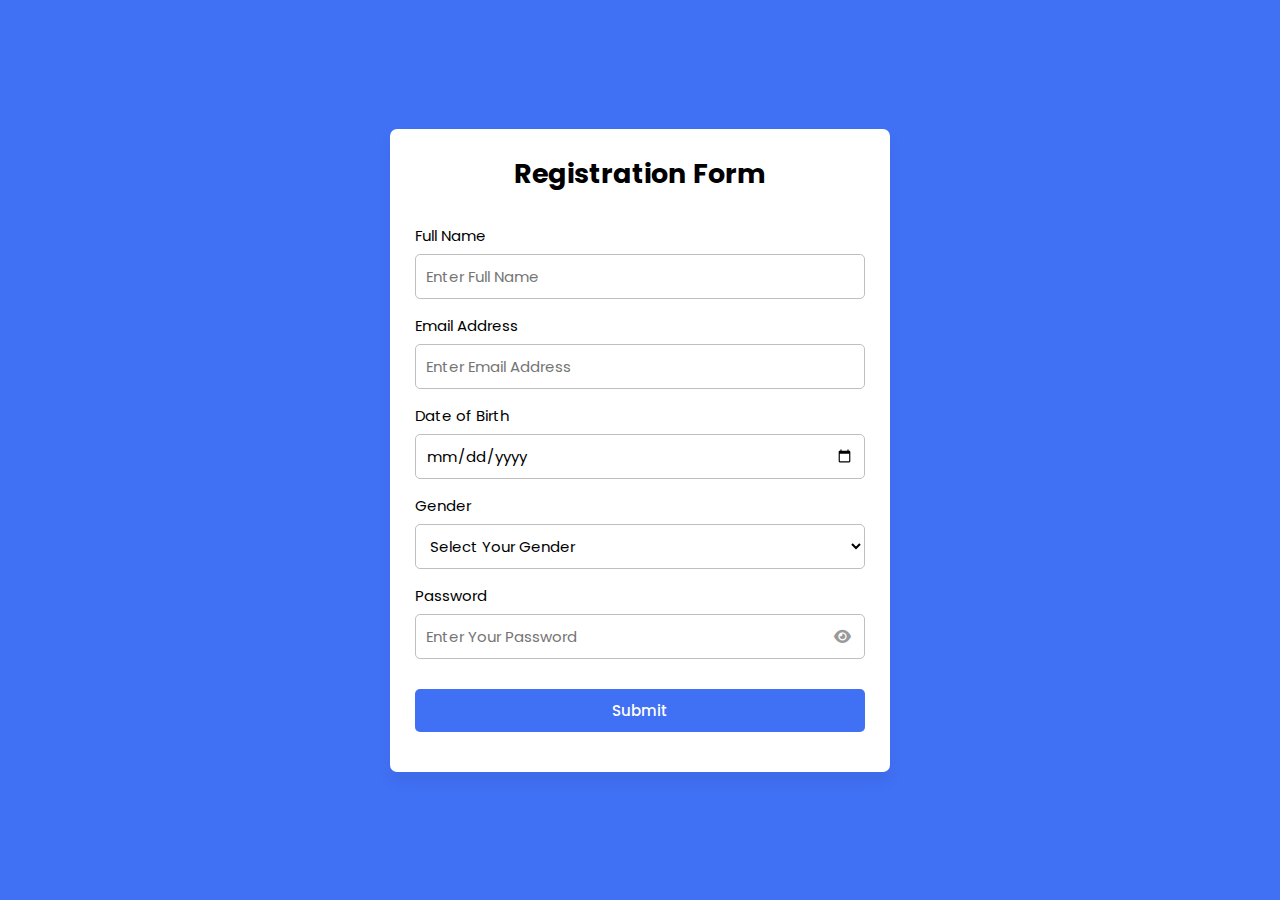
<file: index.html>
<!DOCTYPE html>
<html lang="en">
  <head>
    <meta charset="UTF-8" />
    <meta name="viewport" content="width=device-width, initial-scale=1.0" />
    <title>Form Validation | Tivotal</title>

    <!--font awesome-->
    <link
      rel="stylesheet"
      href="https://cdnjs.cloudflare.com/ajax/libs/font-awesome/6.4.0/css/all.min.css"
    />

    <!--css file-->
    <link rel="stylesheet" href="styles.css" />
  </head>
  <body>
    <form action="success.html" class="form">
      <h2>Registration Form</h2>

      <div class="form-group">
        <label for="">Full Name</label>
        <input type="text" placeholder="Enter Full Name" class="name" />
      </div>
      <div class="form-group">
        <label for="">Email Address</label>
        <input type="email" placeholder="Enter Email Address" class="email" />
      </div>
      <div class="form-group">
        <label for="">Date of Birth</label>
        <input type="date" placeholder="Enter Date of Birth" class="date" />
      </div>
      <div class="form-group">
        <label for="">Gender</label>
        <select name="" id="" class="gender">
          <option value="" selected disabled>Select Your Gender</option>
          <option value="male">Male</option>
          <option value="female">Female</option>
          <option value="other">Other</option>
        </select>
      </div>
      <div class="form-group">
        <label for="">Password</label>
        <input
          type="password"
          class="password"
          placeholder="Enter Your Password"
        />
        <i class="fas fa-eye toggleBtn"></i>
      </div>
      <div class="form-group btn">
        <input type="submit" value="Submit" />
      </div>
    </form>

    <script src="app.js"></script>
  </body>
</html>
</file>
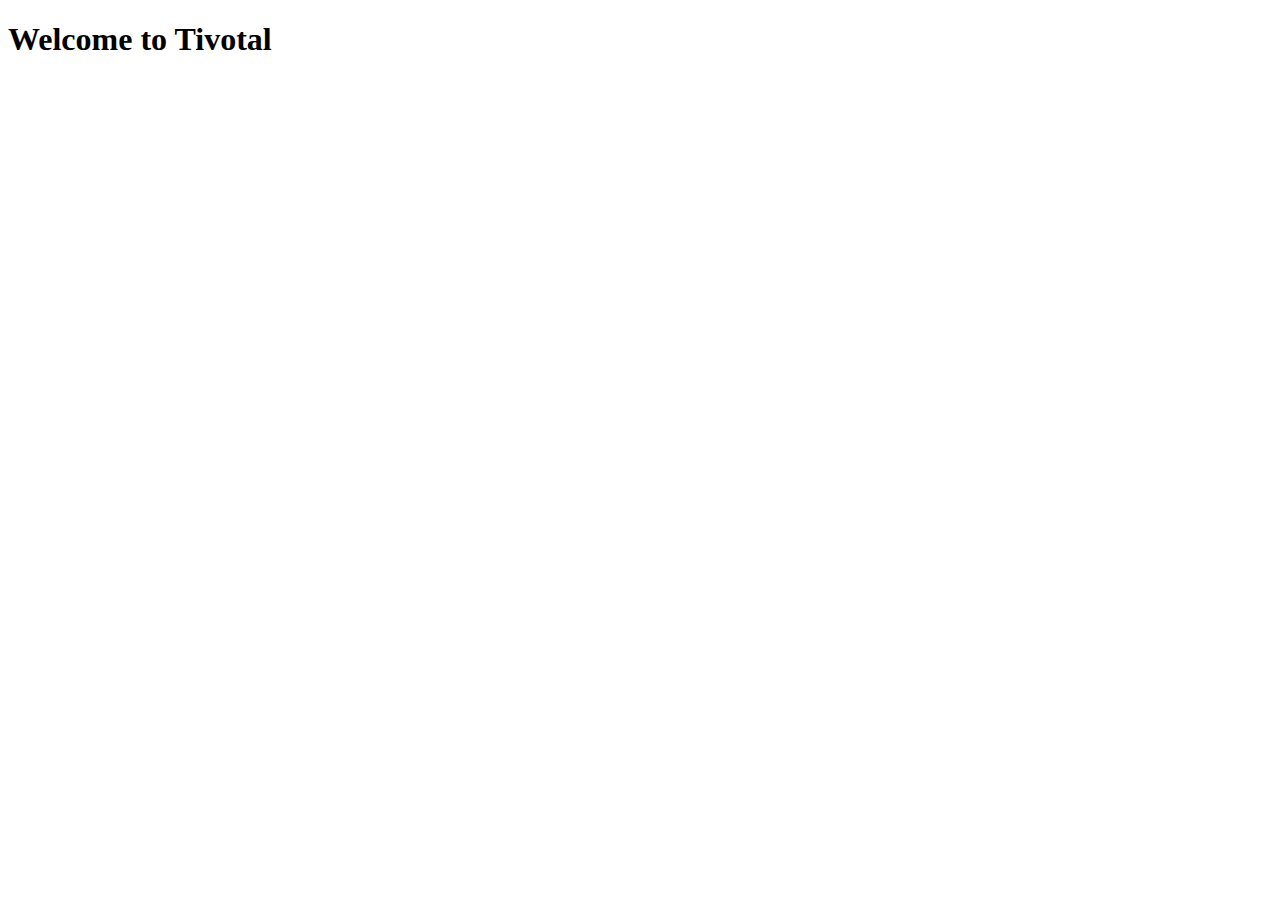
<file: success.html>
<!DOCTYPE html>
<html lang="en">
  <head>
    <meta charset="UTF-8" />
    <meta name="viewport" content="width=device-width, initial-scale=1.0" />
    <title>Registration Successful</title>
  </head>
  <body>
    <h1>Welcome to Tivotal</h1>
  </body>
</html>
</file>
<file: styles.css>
/* Created by Tivotal */

/* Google Fonts(Poppins) */
@import url("https://fonts.googleapis.com/css2?family=Poppins:wght@100;200;300;400;500;600&display=swap");

* {
  font-family: "Poppins", sans-serif;
  margin: 0;
  padding: 0;
  box-sizing: border-box;
}

body {
  min-height: 100vh;
  padding: 10px;
  display: flex;
  align-items: center;
  justify-content: center;
  background: #4070f4;
}

.form {
  max-width: 500px;
  width: 100%;
  background: #fff;
  padding: 25px;
  border-radius: 7px;
  box-shadow: 0 10px 15px rgba(0, 0, 0, 0.05);
}

.form h2 {
  font-size: 27px;
  text-align: center;
  margin: 0 0 30px;
}

.form .form-group {
  margin-bottom: 15px;
  position: relative;
}

.form .form-group label {
  display: block;
  font-size: 15px;
  margin-bottom: 7px;
}

.form .form-group input,
.form .form-group select {
  height: 45px;
  width: 100%;
  background: #fff;
  outline: none;
  border: 1px solid #bfbfbf;
  padding: 10px;
  font-size: 15px;
  border-radius: 5px;
}

.form .form-group input.error,
.form .form-group select.error {
  border-color: #f9a9a9;
  background: #f9f0f1;
}

.form .form-group input:focus,
.form .form-group select:focus {
  border-color: #9a9a9a;
}

.form .form-group .error-text {
  font-size: 13px;
  margin-top: 5px;
  display: block;
  color: #f9a9a9;
}

.form .form-group i {
  position: absolute;
  right: 0;
  width: 45px;
  height: 45px;
  line-height: 45px;
  text-align: center;
  font-size: 15px;
  color: #9a9a9a;
  cursor: pointer;
}

.form .btn {
  margin-top: 30px;
}

.form .btn input {
  height: auto;
  cursor: pointer;
  background: #4070f4;
  border: none;
  font-size: 15px;
  color: #fff;
  font-weight: 500;
  transition: 0.3s ease;
}

.form .btn input:hover {
  background: #2660ff;
}
</file>
